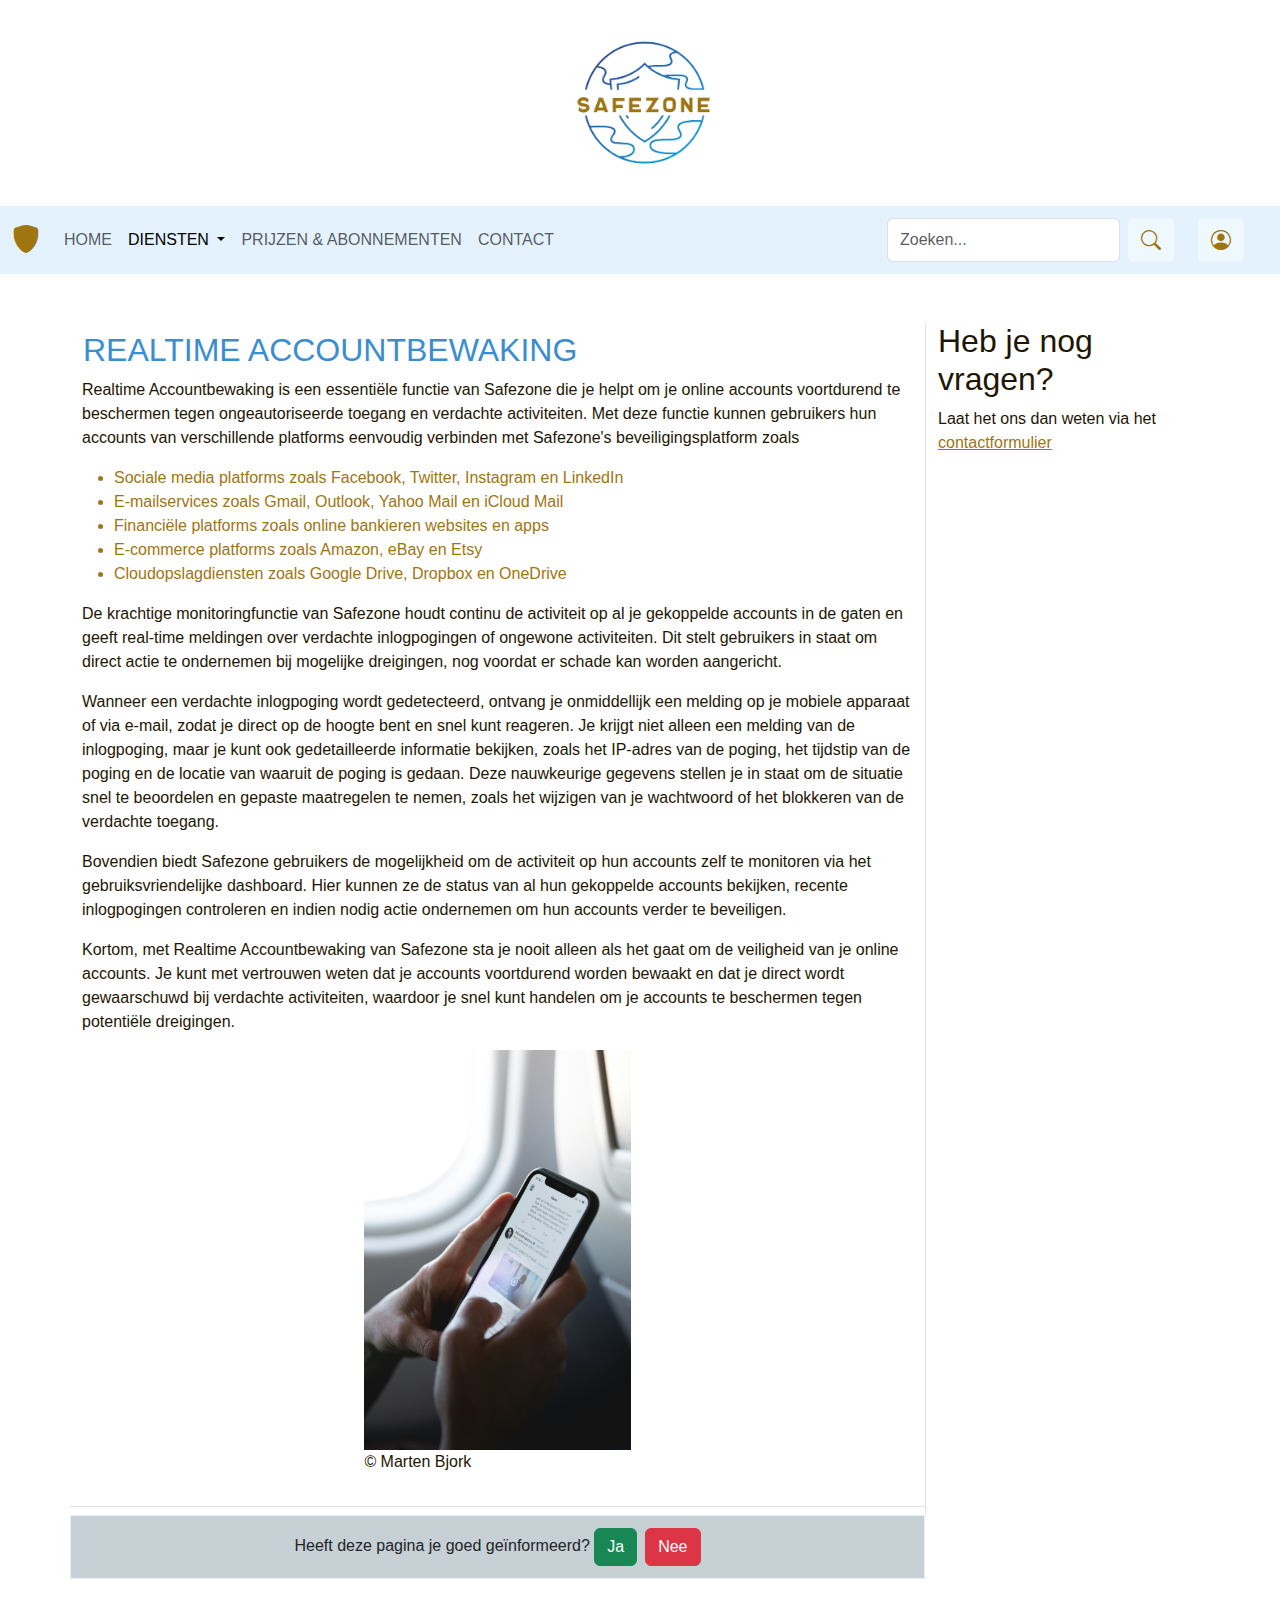
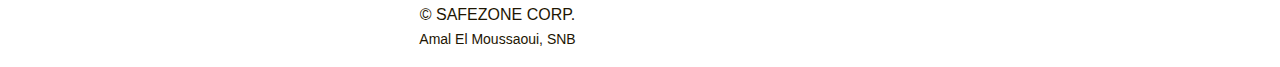
<file: realtime-accountbewaking.html>
<!DOCTYPE html>
<html lang="nl-BE">
<head>
    <meta charset="UTF-8">
    <meta name="viewport" content="width=device-width, initial-scale=1.0">
    <!-- Bootstrap CSS -->
    <link href="https://cdn.jsdelivr.net/npm/bootstrap@5.3.3/dist/css/bootstrap.min.css" rel="stylesheet" integrity="sha384-QWTKZyjpPEjISv5WaRU9OFeRpok6YctnYmDr5pNlyT2bRjXh0JMhjY6hW+ALEwIH" crossorigin="anonymous">
    <!-- Bootstrap CSS icons: https://icons.getbootstrap.com/#usage -->
    <link rel="stylesheet" href="https://cdn.jsdelivr.net/npm/bootstrap-icons@1.11.3/font/bootstrap-icons.min.css">
    <!-- JavaScript: Bootstrap Bundle with Popper -->
    <script src="https://cdn.jsdelivr.net/npm/bootstrap@5.3.3/dist/js/bootstrap.bundle.min.js" integrity="sha384-YvpcrYf0tY3lHB60NNkmXc5s9fDVZLESaAA55NDzOxhy9GkcIdslK1eN7N6jIeHz" crossorigin="anonymous" defer></script>
    <link href="css/style.css" rel="stylesheet">
    <title>safezone</title>
</head>

<body>
  <header>
    <div class="text-center"><img src="./assets/logo.png" alt="logo" width="200px"></div>
    <nav class="navbar navbar-expand-lg navblauw">
      <div class="container-fluid">
        <a class="navbar-brand" href="#"><i class=" fs-3 bi-shield-fill shield"></i></a>
        <button class="navbar-toggler" type="button" data-bs-toggle="collapse" data-bs-target="#navbarScroll" aria-controls="navbarScroll" aria-expanded="false" aria-label="Toggle navigation">
          <span class="navbar-toggler-icon"></span>
        </button>
        <div class="collapse navbar-collapse" id="navbarScroll">
          <ul class="navbar-nav me-auto my-2 my-lg-0 ">
          <div class=" text-center navbar-collapse" id="navbarNavDropdown">
            <li class="nav-item">
                <a class="nav-link"  href="index.html">HOME</a>
            </li>
            <li class="nav-item dropdown">
              <a class="nav-link active dropdown-toggle"aria-current="page"  href="diensten.html" role="button" data-bs-toggle="dropdown" aria-expanded="false">
                DIENSTEN
              </a>
              <ul class="dropdown-menu">
                <li><a class="dropdown-item" href="diensten.html">Overzicht</a></li>
                 <li><hr class="dropdown-divider"></li>
                <li><a class="dropdown-item" href="realtime-accountbewaking.html">Realtime accountbewaking</a></li>
                <li><a class="dropdown-item" href="slim-advies-voor-beveiliging.html">Slim advies voor beveiliging</a></li>
                <li><a class="dropdown-item" href="veilige-vpn-opties.html">Veilige VPN-opties</a></li>
                <li><a class="dropdown-item" href="virusscans-en-hackertests.html">Virusscans en hackertests</a></li>
                <li><a class="dropdown-item" href="simualtie-van-hackpogingen.html">Simulatie van hackpogingen</a></li>
                <li><a class="dropdown-item" href="platformveiligheidsgegevens.html">Platformveiligheidsgegevens</a></li>
              </ul>
            </li>
            <li class="nav-item">
              <a class="nav-link" href="#">PRIJZEN & ABONNEMENTEN</a>
              </li>
            <li class="nav-item">
              <a class="nav-link "  href="contact.html">CONTACT</a>
            </li>
          </ul>
          <form class="d-flex" role="search">
            <input class="form-control me-2" type="search" placeholder="Zoeken..." aria-label="Search">
            <button class="btn shield licht-button-blauw" type="submit"><i class=" fs-5 bi bi-search"></i></button>
            <button class="mx-4 btn shield licht-button-blauw"type="button"><i class="fs-5 bi bi-person-circle"></i></button>
          </form>
        </div>
      </div>
    </nav>
</header>
 <div class="container">
    <div class="mt-4 row"> 
  <main class="border-bottom mb-2 col-md-9">
     <section class="col-12  mt-3 py-3">
         <h1 class=" veiligblauw text-uppercase fs-2">Realtime accountbewaking</h1>
        <p>Realtime Accountbewaking is een essentiële functie van Safezone die je helpt om je online accounts voortdurend te beschermen tegen ongeautoriseerde toegang en verdachte activiteiten. Met deze functie kunnen gebruikers hun accounts van verschillende platforms eenvoudig verbinden met Safezone's beveiligingsplatform zoals 
        <ul>
            <li class="shield">Sociale media platforms zoals Facebook, Twitter, Instagram en LinkedIn</li>
            <li class="shield">E-mailservices zoals Gmail, Outlook, Yahoo Mail en iCloud Mail</li>
            <li class="shield">Financiële platforms zoals online bankieren websites en apps</li>
            <li class="shield">E-commerce platforms zoals Amazon, eBay en Etsy</li>
            <li class="shield">Cloudopslagdiensten zoals Google Drive, Dropbox en OneDrive</li>
        </ul></p>
        <p>De krachtige monitoringfunctie van Safezone houdt continu de activiteit op al je gekoppelde accounts in de gaten en geeft real-time meldingen over verdachte inlogpogingen of ongewone activiteiten. Dit stelt gebruikers in staat om direct actie te ondernemen bij mogelijke dreigingen, nog voordat er schade kan worden aangericht.<br></p>
            Wanneer een verdachte inlogpoging wordt gedetecteerd, ontvang je onmiddellijk een melding op je mobiele apparaat of via e-mail, zodat je direct op de hoogte bent en snel kunt reageren. Je krijgt niet alleen een melding van de inlogpoging, maar je kunt ook gedetailleerde informatie bekijken, zoals het IP-adres van de poging, het tijdstip van de poging en de locatie van waaruit de poging is gedaan. Deze nauwkeurige gegevens stellen je in staat om de situatie snel te beoordelen en gepaste maatregelen te nemen, zoals het wijzigen van je wachtwoord of het blokkeren van de verdachte toegang.
            <br></p>
        <p>
            Bovendien biedt Safezone gebruikers de mogelijkheid om de activiteit op hun accounts zelf te monitoren via het gebruiksvriendelijke dashboard. Hier kunnen ze de status van al hun gekoppelde accounts bekijken, recente inlogpogingen controleren en indien nodig actie ondernemen om hun accounts verder te beveiligen.
        <br></p>
        <p>
            Kortom, met Realtime Accountbewaking van Safezone sta je nooit alleen als het gaat om de veiligheid van je online accounts. Je kunt met vertrouwen weten dat je accounts voortdurend worden bewaakt en dat je direct wordt gewaarschuwd bij verdachte activiteiten, waardoor je snel kunt handelen om je accounts te beschermen tegen potentiële dreigingen.
        </p>
        <div class="rounded mx-auto d-block col-md-5">
        <figure >
        <img class="img-fluid" src="./assets/marten-bjork.jpg" alt="marten-bjork">
        <figcaption>&copy; Marten Bjork</figcaption>
        </figure>
      </div>
  
    </section>
  </main>
    
    <aside class="border-start mt-4 col-md-3">
      <h2>Heb je nog vragen?</h2>
        <p>Laat het ons dan weten via het <a class="shield" href="contact.html">contactformulier</a> </p>
    </aside>

    <footer class="col-md-9 text-center">
      <div class=" d-none d-md-block row">
        <div class="help-container text-dark col-md-12">
          Heeft deze pagina je goed geïnformeerd?
          <button type="button" class="me-2 btn btn-success">Ja</button><button type="button" class="btn btn-danger">Nee</button>
        </div>

      </div>
      <p class="text-center">&copy; SAFEZONE CORP.<br><span class="small"> Amal El Moussaoui, SNB</span></p>
  </footer>
    </div>
</body>
</html>
</file>
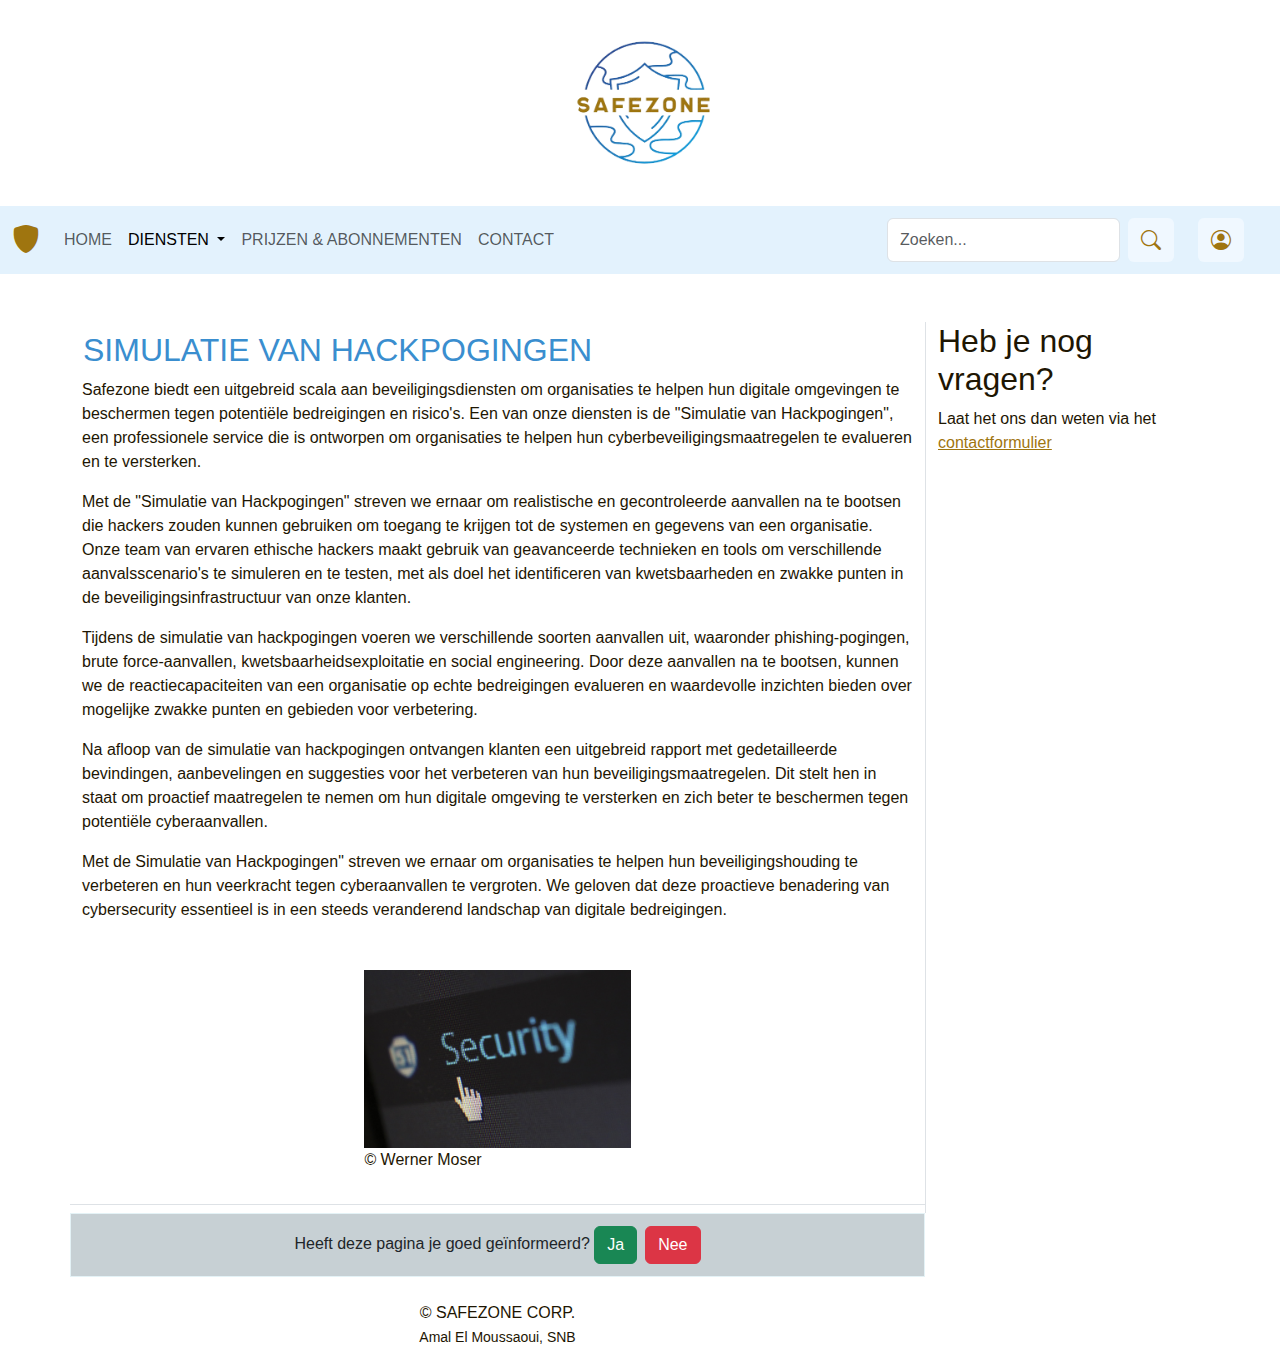
<file: simualtie-van-hackpogingen.html>
<!DOCTYPE html>
<html lang="nl-BE">
<head>
    <meta charset="UTF-8">
    <meta name="viewport" content="width=device-width, initial-scale=1.0">
    <!-- Bootstrap CSS -->
    <link href="https://cdn.jsdelivr.net/npm/bootstrap@5.3.3/dist/css/bootstrap.min.css" rel="stylesheet" integrity="sha384-QWTKZyjpPEjISv5WaRU9OFeRpok6YctnYmDr5pNlyT2bRjXh0JMhjY6hW+ALEwIH" crossorigin="anonymous">
    <!-- Bootstrap CSS icons: https://icons.getbootstrap.com/#usage -->
    <link rel="stylesheet" href="https://cdn.jsdelivr.net/npm/bootstrap-icons@1.11.3/font/bootstrap-icons.min.css">
    <!-- JavaScript: Bootstrap Bundle with Popper -->
    <script src="https://cdn.jsdelivr.net/npm/bootstrap@5.3.3/dist/js/bootstrap.bundle.min.js" integrity="sha384-YvpcrYf0tY3lHB60NNkmXc5s9fDVZLESaAA55NDzOxhy9GkcIdslK1eN7N6jIeHz" crossorigin="anonymous" defer></script>
    <link href="css/style.css" rel="stylesheet">

    <script src="./js/hacker-news.js" defer></script>

    <title>safezone</title>
</head>

<body>
    <header>
        <div class="text-center"><img src="./assets/logo.png" alt="logo" width="200px"></div>
        <nav class="navbar navbar-expand-lg navblauw">
          <div class="container-fluid">
            <a class="navbar-brand" href="#"><i class=" fs-3 bi-shield-fill shield"></i></a>
            <button class="navbar-toggler" type="button" data-bs-toggle="collapse" data-bs-target="#navbarScroll" aria-controls="navbarScroll" aria-expanded="false" aria-label="Toggle navigation">
              <span class="navbar-toggler-icon"></span>
            </button>
            <div class="collapse navbar-collapse" id="navbarScroll">
              <ul class="navbar-nav me-auto my-2 my-lg-0 ">
              <div class=" text-center navbar-collapse" id="navbarNavDropdown">
                <li class="nav-item">
                    <a class="nav-link"  href="index.html">HOME</a>
                </li>
                <li class="nav-item dropdown">
                  <a class="nav-link active dropdown-toggle"aria-current="page" href="diensten.html" role="button" data-bs-toggle="dropdown" aria-expanded="false">
                    DIENSTEN
                  </a>
                  <ul class="dropdown-menu">
                    <li><a class="dropdown-item" href="diensten.html">Overzicht</a></li>
                     <li><hr class="dropdown-divider"></li>
                    <li><a class="dropdown-item" href="realtime-accountbewaking.html">Realtime accountbewaking</a></li>
                    <li><a class="dropdown-item" href="slim-advies-voor-beveiliging.html">Slim advies voor beveiliging</a></li>
                    <li><a class="dropdown-item" href="veilige-vpn-opties.html">Veilige VPN-opties</a></li>
                    <li><a class="dropdown-item" href="virusscans-en-hackertests.html">Virusscans en hackertests</a></li>
                    <li><a class="dropdown-item" href="simualtie-van-hackpogingen.html">Simulatie van hackpogingen</a></li>
                    <li><a class="dropdown-item" href="platformveiligheidsgegevens.html">Platformveiligheidsgegevens</a></li>
                  </ul>
                </li>
                <li class="nav-item">
                  <a class="nav-link" href="#">PRIJZEN & ABONNEMENTEN</a>
                  </li>
                <li class="nav-item">
                  <a class="nav-link"  href="contact.html">CONTACT</a>
                </li>
              </ul>
              <form class="d-flex" role="search">
                <input class="form-control me-2" type="search" placeholder="Zoeken..." aria-label="Search">
                <button class="btn shield licht-button-blauw" type="submit"><i class=" fs-5 bi bi-search"></i></button>
                <button class="mx-4 btn shield licht-button-blauw"type="button"><i class="fs-5 bi bi-person-circle"></i></button>
              </form>
            </div>
          </div>
        </nav>
 </header>
    <div class="container">
        <div class="mt-4 row"> 
      <main class="border-bottom mb-2 col-md-9">
         <section class="col-12  mt-3 py-3">
             <h1 class=" veiligblauw text-uppercase fs-2">Simulatie van Hackpogingen</h1>
             <p>Safezone biedt een uitgebreid scala aan beveiligingsdiensten om organisaties te helpen hun digitale omgevingen te beschermen tegen potentiële bedreigingen en risico's. Een van onze diensten is de "Simulatie van Hackpogingen", een professionele service die is ontworpen om organisaties te helpen hun cyberbeveiligingsmaatregelen te evalueren en te versterken.</p>

             <p>Met de "Simulatie van Hackpogingen" streven we ernaar om realistische en gecontroleerde aanvallen na te bootsen die hackers zouden kunnen gebruiken om toegang te krijgen tot de systemen en gegevens van een organisatie. Onze team van ervaren ethische hackers maakt gebruik van geavanceerde technieken en tools om verschillende aanvalsscenario's te simuleren en te testen, met als doel het identificeren van kwetsbaarheden en zwakke punten in de beveiligingsinfrastructuur van onze klanten.</p>
            <p>Tijdens de simulatie van hackpogingen voeren we verschillende soorten aanvallen uit, waaronder phishing-pogingen, brute force-aanvallen, kwetsbaarheidsexploitatie en social engineering. Door deze aanvallen na te bootsen, kunnen we de reactiecapaciteiten van een organisatie op echte bedreigingen evalueren en waardevolle inzichten bieden over mogelijke zwakke punten en gebieden voor verbetering.</p>
            <p>Na afloop van de simulatie van hackpogingen ontvangen klanten een uitgebreid rapport met gedetailleerde bevindingen, aanbevelingen en suggesties voor het verbeteren van hun beveiligingsmaatregelen. Dit stelt hen in staat om proactief maatregelen te nemen om hun digitale omgeving te versterken en zich beter te beschermen tegen potentiële cyberaanvallen.</p>
            <p>Met de Simulatie van Hackpogingen" streven we ernaar om organisaties te helpen hun beveiligingshouding te verbeteren en hun veerkracht tegen cyberaanvallen te vergroten. We geloven dat deze proactieve benadering van cybersecurity essentieel is in een steeds veranderend landschap van digitale bedreigingen.</p>
             </p>
             <div class="mt-5 rounded mx-auto d-block col-md-5">
                <figure >
                <img class="img-fluid" src="./assets/werner-moser.jpg" alt="werner-moser">
                <figcaption>&copy; Werner Moser</figcaption>
                </figure>
              </div>
         </section>
      </main>
      <aside class="border-start mt-4 col-md-3">
        <h2>Heb je nog vragen?</h2>
          <p>Laat het ons dan weten via het <a class="shield" href="contact.html">contactformulier</a> </p>
      </aside>
    
      <footer class="col-md-9 text-center">
        <div class=" d-none d-md-block row">
          <div class="help-container text-dark col-md-12">
            Heeft deze pagina je goed geïnformeerd?
            <button type="button" class="me-2 btn btn-success">Ja</button><button type="button" class="btn btn-danger">Nee</button>
          </div>
    
        </div>
        <p class="text-center">&copy; SAFEZONE CORP.<br><span class="small"> Amal El Moussaoui, SNB</span></p>
    </footer>
        </div>
    </div>
</body>
</html>
</file>
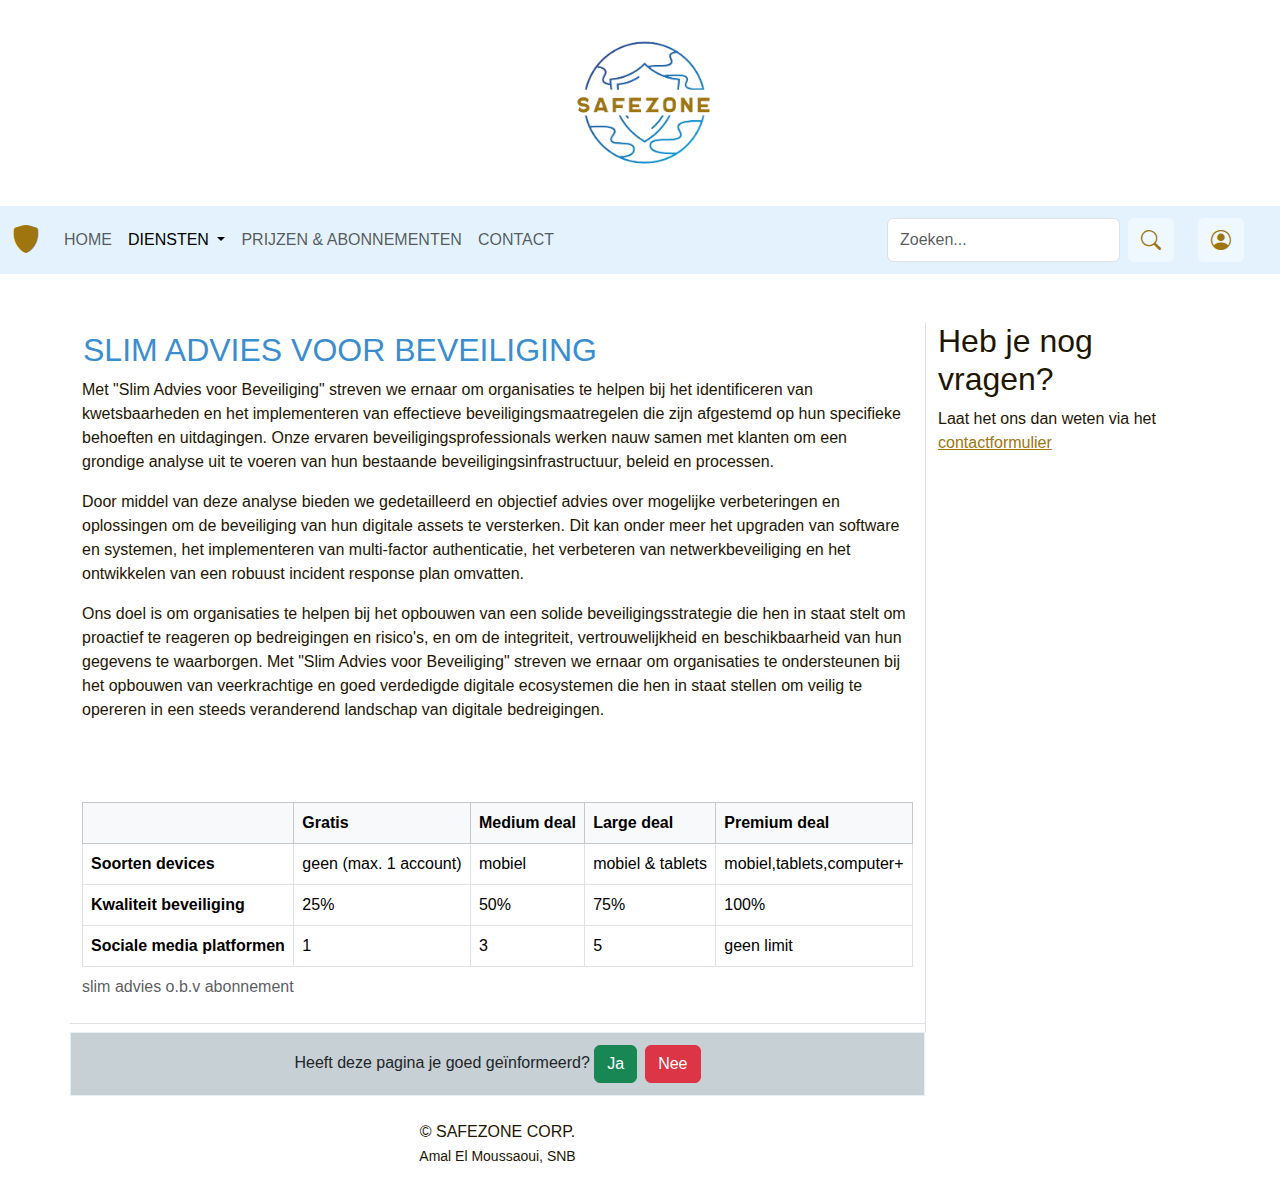
<file: slim-advies-voor-beveiliging.html>
<!DOCTYPE html>
<html lang="nl-BE">
<head>
    <meta charset="UTF-8">
    <meta name="viewport" content="width=device-width, initial-scale=1.0">
    <!-- Bootstrap CSS -->
    <link href="https://cdn.jsdelivr.net/npm/bootstrap@5.3.3/dist/css/bootstrap.min.css" rel="stylesheet" integrity="sha384-QWTKZyjpPEjISv5WaRU9OFeRpok6YctnYmDr5pNlyT2bRjXh0JMhjY6hW+ALEwIH" crossorigin="anonymous">
    <!-- Bootstrap CSS icons: https://icons.getbootstrap.com/#usage -->
    <link rel="stylesheet" href="https://cdn.jsdelivr.net/npm/bootstrap-icons@1.11.3/font/bootstrap-icons.min.css">
    <!-- JavaScript: Bootstrap Bundle with Popper -->
    <script src="https://cdn.jsdelivr.net/npm/bootstrap@5.3.3/dist/js/bootstrap.bundle.min.js" integrity="sha384-YvpcrYf0tY3lHB60NNkmXc5s9fDVZLESaAA55NDzOxhy9GkcIdslK1eN7N6jIeHz" crossorigin="anonymous" defer></script>
    <link href="css/style.css" rel="stylesheet">
    <title>safezone</title>
</head>

<body>
  <header>
    <div class="text-center"><img src="./assets/logo.png" alt="logo" width="200px"></div>
    <nav class="navbar navbar-expand-lg navblauw">
      <div class="container-fluid">
        <a class="navbar-brand" href="#"><i class=" fs-3 bi-shield-fill shield"></i></a>
        <button class="navbar-toggler" type="button" data-bs-toggle="collapse" data-bs-target="#navbarScroll" aria-controls="navbarScroll" aria-expanded="false" aria-label="Toggle navigation">
          <span class="navbar-toggler-icon"></span>
        </button>
        <div class="collapse navbar-collapse" id="navbarScroll">
          <ul class="navbar-nav me-auto my-2 my-lg-0 ">
          <div class=" text-center navbar-collapse" id="navbarNavDropdown">
            <li class="nav-item">
                <a class="nav-link"  href="index.html">HOME</a>
            </li>
            <li class="nav-item dropdown">
              <a class="nav-link active dropdown-toggle"aria-current="page"  href="diensten.html" role="button" data-bs-toggle="dropdown" aria-expanded="false">
                DIENSTEN
              </a>
              <ul class="dropdown-menu">
                <li><a class="dropdown-item" href="diensten.html">Overzicht</a></li>
                 <li><hr class="dropdown-divider"></li>
                <li><a class="dropdown-item" href="realtime-accountbewaking.html">Realtime accountbewaking</a></li>
                <li><a class="dropdown-item" href="slim-advies-voor-beveiliging.html">Slim advies voor beveiliging</a></li>
                <li><a class="dropdown-item" href="veilige-vpn-opties.html">Veilige VPN-opties</a></li>
                <li><a class="dropdown-item" href="virusscans-en-hackertests.html">Virusscans en hackertests</a></li>
                <li><a class="dropdown-item" href="simualtie-van-hackpogingen.html">Simulatie van hackpogingen</a></li>
                <li><a class="dropdown-item" href="platformveiligheidsgegevens.html">Platformveiligheidsgegevens</a></li>
              </ul>
            </li>
            <li class="nav-item">
              <a class="nav-link" href="#">PRIJZEN & ABONNEMENTEN</a>
              </li>
            <li class="nav-item">
              <a class="nav-link"  href="contact.html">CONTACT</a>
            </li>
          </ul>
          <form class="d-flex" role="search">
            <input class="form-control me-2" type="search" placeholder="Zoeken..." aria-label="Search">
            <button class="btn shield licht-button-blauw" type="submit"><i class=" fs-5 bi bi-search"></i></button>
            <button class="mx-4 btn shield licht-button-blauw"type="button"><i class="fs-5 bi bi-person-circle"></i></button>
          </form>
        </div>
      </div>
    </nav>
</header>
 <div class="container">
    <div class="mt-4 row"> 
  <main class="border-bottom mb-2 col-md-9">
     <section class=" col-12  mt-3 py-3">
         <h1 class=" veiligblauw text-uppercase fs-2">Slim advies voor beveiliging</h1>
         <p>Met "Slim Advies voor Beveiliging" streven we ernaar om organisaties te helpen bij het identificeren van kwetsbaarheden en het implementeren van effectieve beveiligingsmaatregelen die zijn afgestemd op hun specifieke behoeften en uitdagingen. Onze ervaren beveiligingsprofessionals werken nauw samen met klanten om een grondige analyse uit te voeren van hun bestaande beveiligingsinfrastructuur, beleid en processen.</p>
            <p>Door middel van deze analyse bieden we gedetailleerd en objectief advies over mogelijke verbeteringen en oplossingen om de beveiliging van hun digitale assets te versterken. Dit kan onder meer het upgraden van software en systemen, het implementeren van multi-factor authenticatie, het verbeteren van netwerkbeveiliging en het ontwikkelen van een robuust incident response plan omvatten.</p>
            
            <p>Ons doel is om organisaties te helpen bij het opbouwen van een solide beveiligingsstrategie die hen in staat stelt om proactief te reageren op bedreigingen en risico's, en om de integriteit, vertrouwelijkheid en beschikbaarheid van hun gegevens te waarborgen. Met "Slim Advies voor Beveiliging" streven we ernaar om organisaties te ondersteunen bij het opbouwen van veerkrachtige en goed verdedigde digitale ecosystemen die hen in staat stellen om veilig te opereren in een steeds veranderend landschap van digitale bedreigingen.
            </p>
        </section>
            <section class="scrollbar col-12">
            <table class="mt-5 table table-bordered">
                <caption>slim advies o.b.v abonnement</caption>
                <thead class="table-light">
                  <tr>
                    <th  scope="col"></th>
                    <th  scope="col">Gratis</th>
                    <th  scope="col">Medium deal</th>
                    <th  scope="col">Large deal</th>
                    <th  scope="col">Premium deal</th>
                  </tr>
                </thead>
              
                <tbody>
                <tr>
                    <th scope="row">Soorten devices</th>
                    <td >geen (max. 1 account)</td>
                    <td>mobiel</td>
                    <td>mobiel & tablets</td>
                    <td>mobiel,tablets,computer+</td>
                </tr>
                <tr>
                    <th scope="row">Kwaliteit beveiliging</th>
                    <td>25%</td>
                    <td>50%</td>
                    <td>75%</td>
                    <td>100%</td>
                </tr>
                <tr>
                    <th scope="row">Sociale media platformen</th>
                    <td>1</td>
                    <td>3</td>
                    <td>5</td>
                    <td>geen limit</td>
                </tr>
                </tbody>
              </table>
            </section>
  </main>
  <aside class="border-start mt-4 col-md-3">
    <h2>Heb je nog vragen?</h2>
      <p>Laat het ons dan weten via het <a class="shield" href="contact.html">contactformulier</a> </p>
  </aside>

  <footer class="col-md-9 text-center">
    <div class=" d-none d-md-block row">
      <div class="help-container text-dark col-md-12">
        Heeft deze pagina je goed geïnformeerd?
        <button type="button" class="me-2 btn btn-success">Ja</button><button type="button" class="btn btn-danger">Nee</button>
      </div>

    </div>
    <p class="text-center">&copy; SAFEZONE CORP.<br><span class="small"> Amal El Moussaoui, SNB</span></p>
</footer>
    </div>
 </div>
</body>
</html>
</file>
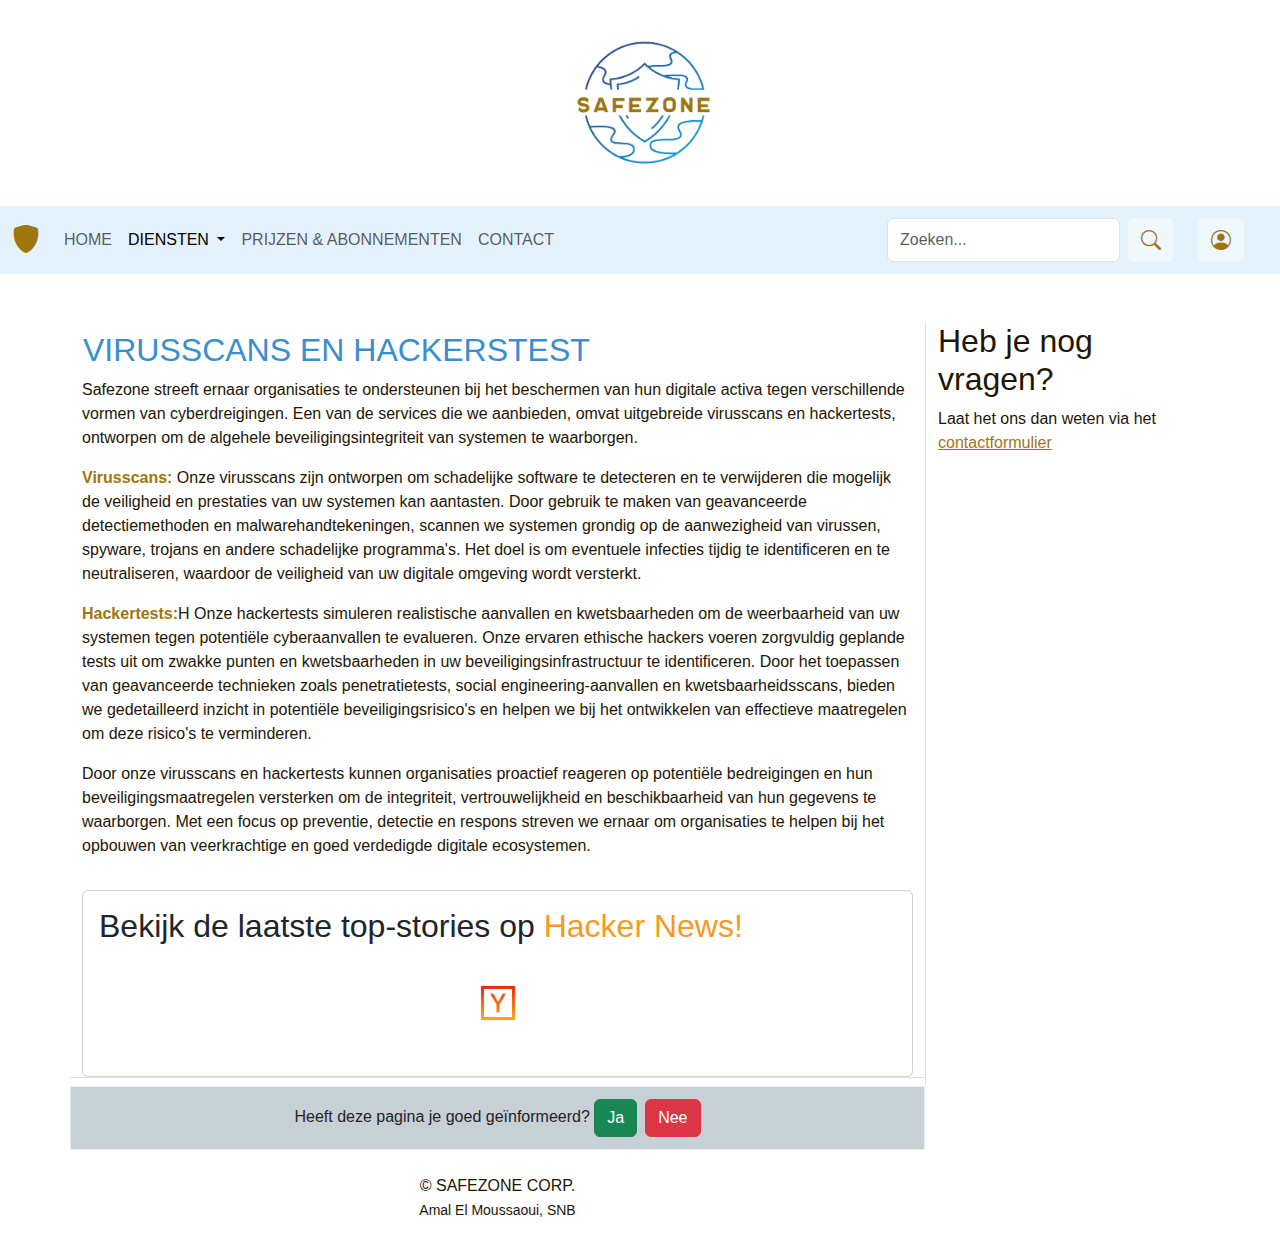
<file: virusscans-en-hackertests.html>
<!DOCTYPE html>
<html lang="nl-BE">
<head>
    <meta charset="UTF-8">
    <meta name="viewport" content="width=device-width, initial-scale=1.0">
    <!-- Bootstrap CSS -->
    <link href="https://cdn.jsdelivr.net/npm/bootstrap@5.3.3/dist/css/bootstrap.min.css" rel="stylesheet" integrity="sha384-QWTKZyjpPEjISv5WaRU9OFeRpok6YctnYmDr5pNlyT2bRjXh0JMhjY6hW+ALEwIH" crossorigin="anonymous">
    <!-- Bootstrap CSS icons: https://icons.getbootstrap.com/#usage -->
    <link rel="stylesheet" href="https://cdn.jsdelivr.net/npm/bootstrap-icons@1.11.3/font/bootstrap-icons.min.css">
    <!-- JavaScript: Bootstrap Bundle with Popper -->
    <script src="https://cdn.jsdelivr.net/npm/bootstrap@5.3.3/dist/js/bootstrap.bundle.min.js" integrity="sha384-YvpcrYf0tY3lHB60NNkmXc5s9fDVZLESaAA55NDzOxhy9GkcIdslK1eN7N6jIeHz" crossorigin="anonymous" defer></script>
    <link href="css/style.css" rel="stylesheet">

    <script src="./js/hacker-news.js" defer></script>

    <title>safezone</title>
</head>

<body>
    <header>
        <div class="text-center"><img src="./assets/logo.png" alt="logo" width="200px"></div>
        <nav class="navbar navbar-expand-lg navblauw">
          <div class="container-fluid">
            <a class="navbar-brand" href="#"><i class=" fs-3 bi-shield-fill shield"></i></a>
            <button class="navbar-toggler" type="button" data-bs-toggle="collapse" data-bs-target="#navbarScroll" aria-controls="navbarScroll" aria-expanded="false" aria-label="Toggle navigation">
              <span class="navbar-toggler-icon"></span>
            </button>
            <div class="collapse navbar-collapse" id="navbarScroll">
              <ul class="navbar-nav me-auto my-2 my-lg-0 ">
              <div class=" text-center navbar-collapse" id="navbarNavDropdown">
                <li class="nav-item">
                    <a class="nav-link"  href="index.html">HOME</a>
                </li>
                <li class="nav-item dropdown">
                  <a class="nav-link active dropdown-toggle" href="diensten.html" role="button" data-bs-toggle="dropdown" aria-current="page" aria-expanded="false">
                    DIENSTEN
                  </a>
                  <ul class="dropdown-menu">
                    <li><a class="dropdown-item" href="diensten.html">Overzicht</a></li>
                     <li><hr class="dropdown-divider"></li>
                    <li><a class="dropdown-item" href="realtime-accountbewaking.html">Realtime accountbewaking</a></li>
                    <li><a class="dropdown-item" href="slim-advies-voor-beveiliging.html">Slim advies voor beveiliging</a></li>
                    <li><a class="dropdown-item" href="veilige-vpn-opties.html">Veilige VPN-opties</a></li>
                    <li><a class="dropdown-item" href="virusscans-en-hackertests.html">Virusscans en hackertests</a></li>
                    <li><a class="dropdown-item" href="simualtie-van-hackpogingen.html">Simulatie van hackpogingen</a></li>
                    <li><a class="dropdown-item" href="platformveiligheidsgegevens.html">Platformveiligheidsgegevens</a></li>
                  </ul>
                </li>
                <li class="nav-item">
                  <a class="nav-link" href="#">PRIJZEN & ABONNEMENTEN</a>
                  </li>
                <li class="nav-item">
                  <a class="nav-link" href="contact.html">CONTACT</a>
                </li>
              </ul>
              <form class="d-flex" role="search">
                <input class="form-control me-2" type="search" placeholder="Zoeken..." aria-label="Search">
                <button class="btn shield licht-button-blauw" type="submit"><i class=" fs-5 bi bi-search"></i></button>
                <button class="mx-4 btn shield licht-button-blauw"type="button"><i class="fs-5 bi bi-person-circle"></i></button>
              </form>
            </div>
          </div>
        </nav>
 </header>

    <div class="container">
        <div class="mt-4 row"> 
      <main class="border-bottom mb-2 col-md-9">
         <section class="col-12  mt-3 py-3">
             <h1 class=" veiligblauw text-uppercase fs-2">Virusscans en Hackerstest</h1>
             <p>Safezone streeft ernaar organisaties te ondersteunen bij het beschermen van hun digitale activa tegen verschillende vormen van cyberdreigingen. Een van de services die we aanbieden, omvat uitgebreide virusscans en hackertests, ontworpen om de algehele beveiligingsintegriteit van systemen te waarborgen.</p>

            <p><span class="shield fw-bolder">Virusscans:</span> Onze virusscans zijn ontworpen om schadelijke software te detecteren en te verwijderen die mogelijk de veiligheid en prestaties van uw systemen kan aantasten. Door gebruik te maken van geavanceerde detectiemethoden en malwarehandtekeningen, scannen we systemen grondig op de aanwezigheid van virussen, spyware, trojans en andere schadelijke programma's. Het doel is om eventuele infecties tijdig te identificeren en te neutraliseren, waardoor de veiligheid van uw digitale omgeving wordt versterkt.</p>

            <p><span class="fw-bold shield">Hackertests:</span>H Onze hackertests simuleren realistische aanvallen en kwetsbaarheden om de weerbaarheid van uw systemen tegen potentiële cyberaanvallen te evalueren. Onze ervaren ethische hackers voeren zorgvuldig geplande tests uit om zwakke punten en kwetsbaarheden in uw beveiligingsinfrastructuur te identificeren. Door het toepassen van geavanceerde technieken zoals penetratietests, social engineering-aanvallen en kwetsbaarheidsscans, bieden we gedetailleerd inzicht in potentiële beveiligingsrisico's en helpen we bij het ontwikkelen van effectieve maatregelen om deze risico's te verminderen.</p>

            <p>Door onze virusscans en hackertests kunnen organisaties proactief reageren op potentiële bedreigingen en hun beveiligingsmaatregelen versterken om de integriteit, vertrouwelijkheid en beschikbaarheid van hun gegevens te waarborgen. Met een focus op preventie, detectie en respons streven we ernaar om organisaties te helpen bij het opbouwen van veerkrachtige en goed verdedigde digitale ecosystemen.</p>
            </section>
            <section class="col-12">
                <div class="card">
                    <div class="card-body">
                      <h2>Bekijk de laatste top-stories op <span class="hacker-oranje">Hacker News!</span>
                        <figure class="text-center">
                        <img src="./assets/hacker-news.png" width="50px">
                      </figure>
                    </h2>
                      <div id="top-stories"></div>
                      
                    </div>
                  </div>
            </section>
      </main>
      <aside class="border-start mt-4 col-md-3">
        <h3 class="fs-2">Heb je nog vragen?</h3>
          <p>Laat het ons dan weten via het <a class="shield" href="contact.html">contactformulier</a> </p>
      </aside>
  
      <footer class="col-md-9 text-center">
        <div class=" d-none d-md-block row">
          <div class="help-container text-dark col-md-12">
            Heeft deze pagina je goed geïnformeerd?
            <button type="button" class="me-2 btn btn-success">Ja</button><button type="button" class="btn btn-danger">Nee</button>
          </div>
  
        </div>
        <p class="text-center">&copy; SAFEZONE CORP.<br><span class="small"> Amal El Moussaoui, SNB</span></p>
    </footer>
        </div>
    </div>
</body>
</html>
</file>
<file: css/style.css>
html, body {
    box-sizing: border-box;
    background-color: #ffffff;
    margin: 0;
    padding: 0;
    font-family: Arial, Helvetica, sans-serif;
    color: #1e1603;
    height: 100%;
    width: 100%;
  }
  .shield{
    color:#9F750F;
    background-image: #9F750F;

 }
  .veiligblauw{
    color: #3a8ecf;
    background-color: rgba(255, 255, 255, 0.2);
    border: 1px solid rgb(255, 255, 255);
  }
 
  figure {
    display: block;
    margin-top: 1em;
    margin-bottom: 1em;
    margin-left: 40px;
    margin-right: 40px;
  }
  .themed-container {
    padding: .75rem;
    margin-bottom: 1.5rem;
    background-color: rgb(15, 105, 140);
    border: 1px solid rgb(228, 242, 246);
    color: white;
  }
  .navblauw{
  background-color: #e3f2fd;
  }

.licht-button-blauw{
background-color: aliceblue
}

.gouden-button{
  background-color: #d0a33b
}
.help-container {
  padding: .75rem;
  margin-bottom: 1.5rem;
  background-color: rgb(199, 208, 212);
  border: 1px solid rgb(228, 242, 246);
  color: white;
}
.scrollbar {
  overflow-x: auto;
}
.hacker-oranje{
  color: rgb(246, 154, 35);

}
</file>
